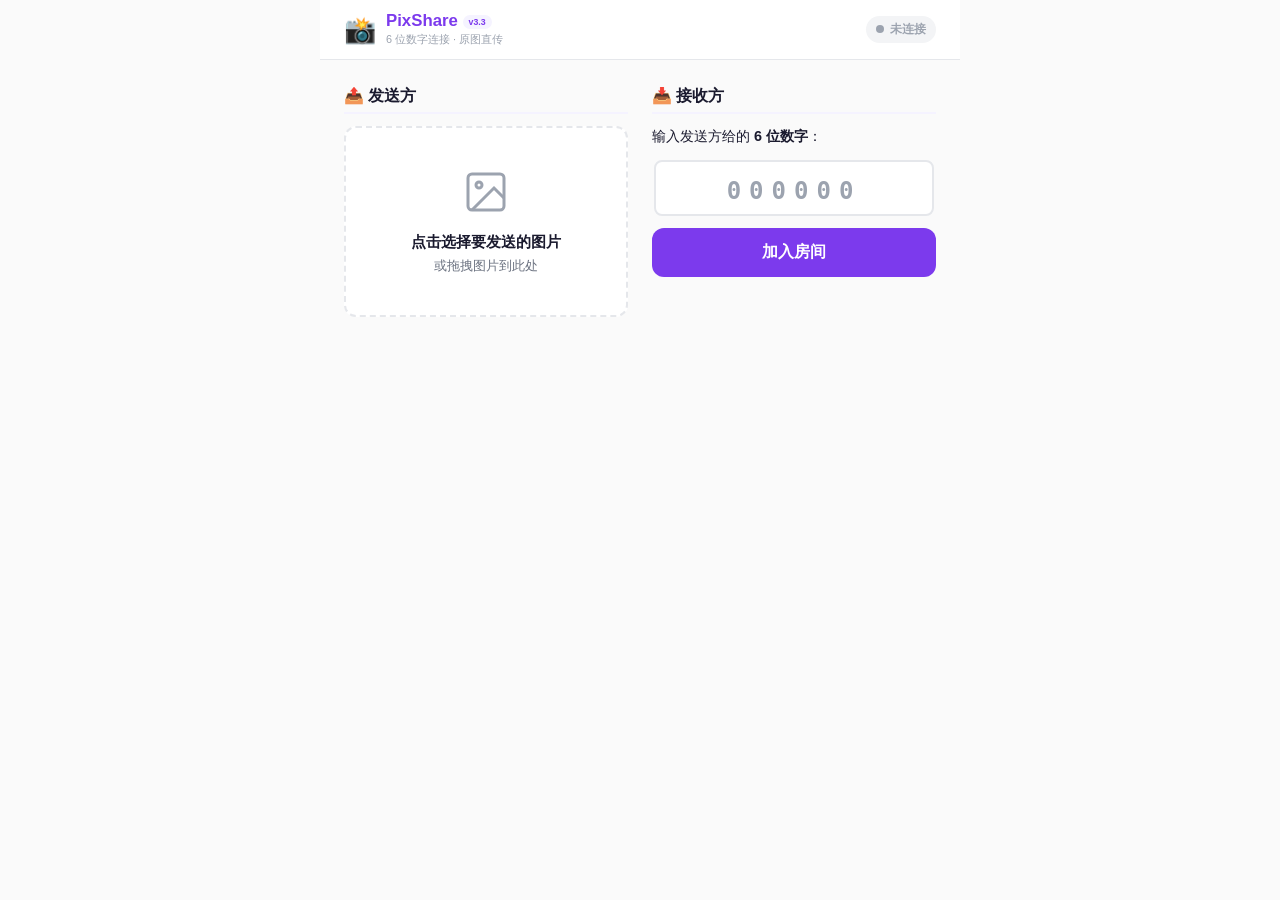
<file: index.html>
<!DOCTYPE html>
<html lang="zh-CN">
<head>
  <meta charset="UTF-8">
  <meta name="viewport" content="width=device-width, initial-scale=1.0, viewport-fit=cover">
  <meta name="theme-color" content="#7c3aed">
  <meta name="apple-mobile-web-app-capable" content="yes">
  <meta name="apple-mobile-web-app-status-bar-style" content="black-translucent">
  <meta name="apple-mobile-web-app-title" content="PixShare">
  <meta name="description" content="P2P 图片无损直传 — 6 位数字码，无需复制粘贴">
  <link rel="manifest" href="./manifest.json">
  <link rel="apple-touch-icon" href="./icons/icon-192.png">
  <link rel="icon" type="image/png" sizes="192x192" href="./icons/icon-192.png">
  <link rel="stylesheet" href="./css/style.css?v=3.0">
  <title>PixShare — P2P 无损传图</title>
</head>
<body>
  <div id="app">
    <header id="app-header">
      <div class="header-left">
        <div class="logo">📸</div>
        <div>
          <h1>PixShare <span style="font-size:0.55rem;color:var(--color-primary);background:var(--color-primary-light);padding:2px 6px;border-radius:10px;vertical-align:middle">v3.3</span></h1>
          <p class="header-sub">6 位数字连接 · 原图直传</p>
        </div>
      </div>
      <div id="connection-status" class="conn-status disconnected">
        <span class="conn-dot"></span>
        <span id="conn-text">未连接</span>
      </div>
    </header>

    <main id="main-content">

      <!-- ========== SENDER ========== -->
      <section class="role-section">
        <h2 class="role-title">📤 发送方</h2>

        <div id="drop-zone" class="drop-zone">
          <div class="drop-icon">
            <svg width="48" height="48" viewBox="0 0 24 24" fill="none" stroke="currentColor" stroke-width="1.5"><rect x="3" y="3" width="18" height="18" rx="2"/><circle cx="8.5" cy="8.5" r="1.5"/><polyline points="21 15 16 10 5 21"/></svg>
          </div>
          <p class="drop-title">点击选择要发送的图片</p>
          <p class="drop-sub">或拖拽图片到此处</p>
          <input type="file" id="file-input" multiple accept="image/*,.heic,.heif,.avif" hidden>
        </div>

        <div id="file-grid" class="file-grid hidden"></div>
        <div id="file-toolbar" class="toolbar hidden">
          <button id="btn-add" class="btn btn-secondary">+ 添加</button>
          <button id="btn-clear" class="btn btn-outline">清空</button>
        </div>

        <button id="btn-share" class="btn btn-primary btn-large hidden">开始发送</button>

        <!-- Sender: enter 6-digit code -->
        <div id="sender-panel" class="hidden">
          <p class="panel-desc">输入一个 <strong>6 位数字</strong> 作为房间号：</p>
          <input type="text" inputmode="numeric" maxlength="6" pattern="[0-9]{6}"
                 class="code-input" id="scode" placeholder="000000">
          <button id="btn-create-room" class="btn btn-primary btn-large">创建房间</button>
          <p class="panel-hint">把这 6 位数字告诉好友，好友输入同一个数字即可连接</p>
        </div>

        <!-- Sender: waiting for join request -->
        <div id="sender-waiting" class="hidden waiting-box">
          <div class="waiting-icon">⏳</div>
          <p class="waiting-title">房间已创建</p>
          <p class="waiting-code">房间号：<strong class="code-display"></strong></p>
          <p class="waiting-hint">等待好友输入此数字并申请加入...</p>
        </div>

        <!-- Sender: join request received! -->
        <div id="sender-join-request" class="hidden waiting-box" style="background:#fffbeb;border-color:#fde68a">
          <div class="waiting-icon">🔔</div>
          <p class="waiting-title" style="color:#92400e">有人申请加入！</p>
          <p id="srq-file-count" class="waiting-hint" style="color:#92400e"></p>
          <button id="btn-confirm-join" class="btn btn-primary btn-large" style="margin-top:8px">✅ 确认接收</button>
        </div>

        <!-- Sender: joined, building P2P -->
        <div id="sender-joined" class="hidden waiting-box" style="background:#ecfdf5;border-color:#a7f3d0">
          <div class="waiting-icon">🔗</div>
          <p class="waiting-title" style="color:#065f46">已确认！</p>
          <p class="waiting-hint">正在建立 P2P 连接...</p>
        </div>

        <!-- Sender: connected -->
        <div id="sender-connected" class="hidden">
          <div id="transfer-progress" class="transfer-progress">
            <div class="progress-header">
              <span>📤 正在发送...</span>
              <span id="send-progress-text">0%</span>
            </div>
            <div class="progress-bar-wrap"><div id="send-progress-bar" class="progress-fill" style="width:0%"></div></div>
            <p id="send-file-name" class="progress-file"></p>
          </div>
        </div>
      </section>

      <hr class="role-divider">

      <!-- ========== RECEIVER ========== -->
      <section class="role-section">
        <h2 class="role-title">📥 接收方</h2>

        <!-- Receiver: enter 6-digit code -->
        <div id="receiver-panel">
          <p class="panel-desc">输入发送方给的 <strong>6 位数字</strong>：</p>
          <input type="text" inputmode="numeric" maxlength="6" pattern="[0-9]{6}"
                 class="code-input" id="rcode" placeholder="000000">
          <button id="btn-join-room" class="btn btn-primary btn-large">加入房间</button>
        </div>

        <!-- Receiver: joining room -->
        <div id="receiver-waiting" class="hidden waiting-box">
          <div class="waiting-icon">🔍</div>
          <p class="waiting-title">正在查找房间...</p>
          <p class="waiting-code">房间号：<strong class="code-display"></strong></p>
          <p class="waiting-hint">已找到发送方，正在申请加入...</p>
        </div>

        <!-- Receiver: waiting for sender to confirm -->
        <div id="receiver-waiting-confirm" class="hidden waiting-box" style="background:#fffbeb;border-color:#fde68a">
          <div class="waiting-icon">⏳</div>
          <p class="waiting-title" style="color:#92400e">已申请加入</p>
          <p class="waiting-hint">等待发送方确认...</p>
        </div>

        <!-- Receiver: confirmed, building P2P -->
        <div id="receiver-joined" class="hidden waiting-box" style="background:#ecfdf5;border-color:#a7f3d0">
          <div class="waiting-icon">🔗</div>
          <p class="waiting-title" style="color:#065f46">发送方已确认！</p>
          <p class="waiting-hint">正在建立 P2P 连接...</p>
        </div>

        <!-- Receiver: receiving -->
        <div id="receiver-receiving" class="hidden receiver-state">
          <div class="progress-header">
            <span>📥 正在接收...</span>
            <span id="recv-progress-text">0%</span>
          </div>
          <div class="progress-bar-wrap"><div id="recv-progress-bar" class="progress-fill" style="width:0%"></div></div>
          <p id="recv-file-name" class="progress-file"></p>
        </div>

        <!-- Complete -->
        <div id="receiver-complete" class="hidden receiver-state">
          <div class="complete-icon">✅</div>
          <p class="complete-title">接收完成！</p>
          <p id="recv-summary" class="complete-meta"></p>
          <div id="recv-image-grid" class="recv-image-grid"></div>
          <div class="recv-actions">
            <button id="btn-save-all" class="btn btn-primary">📥 全部保存</button>
          </div>
          <p id="ios-hint" class="ios-hint hidden">iOS：长按照片 →「存储到"照片"」逐张保存</p>
        </div>

        <!-- Error -->
        <div id="receiver-error" class="hidden receiver-state">
          <div class="error-icon">❌</div>
          <p id="recv-error-msg" class="error-msg">连接失败</p>
          <button id="btn-retry" class="btn btn-primary">🔄 重新开始</button>
        </div>
      </section>
    </main>

    <div id="toast-container" class="toast-container"></div>
  </div>

  <script src="./lib/mqtt.min.js?v=3.0"></script>
  <script src="./js/utils.js?v=3.0"></script>
  <script src="./js/mqtt-relay.js?v=3.0"></script>
  <script src="./js/ui-controller.js?v=3.0"></script>
  <script src="./js/file-handler.js?v=3.0"></script>
  <script src="./js/peer-manager.js?v=3.0"></script>
  <script src="./js/image-viewer.js?v=3.0"></script>
  <script src="./js/app.js?v=3.0"></script>
</body>
</html>
</file>
<file: css/style.css>
/* =============================================
   PixShare — Mobile-First Stylesheet (Manual SDP Edition)
   Theme: Purple
   ============================================= */

/* ----- Variables ----- */
:root {
  --color-bg: #fafafa;
  --color-surface: #ffffff;
  --color-primary: #7c3aed;
  --color-primary-hover: #6d28d9;
  --color-primary-light: #f5f3ff;
  --color-text: #1a1a2e;
  --color-text-secondary: #6b7280;
  --color-text-muted: #9ca3af;
  --color-border: #e5e7eb;
  --color-danger: #ef4444;
  --color-success: #10b981;
  --color-warning: #f59e0b;
  --radius: 12px; --radius-sm: 8px; --radius-xs: 6px;
  --shadow: 0 1px 3px rgba(0,0,0,0.08);
  --shadow-md: 0 4px 12px rgba(0,0,0,0.1);
  --font-family: -apple-system, BlinkMacSystemFont, 'Segoe UI', Roboto, sans-serif;
  --max-width: 640px;
  --header-height: 60px;
  --safe-bottom: env(safe-area-inset-bottom, 16px);
}

/* ----- Reset ----- */
*, *::before, *::after { box-sizing: border-box; margin: 0; padding: 0; }
html { font-size: 16px; -webkit-text-size-adjust: 100%; -webkit-tap-highlight-color: transparent; }
body {
  font-family: var(--font-family); background: var(--color-bg); color: var(--color-text);
  line-height: 1.5; min-height: 100vh; min-height: 100dvh; -webkit-font-smoothing: antialiased;
}
#app { max-width: var(--max-width); margin: 0 auto; min-height: 100vh; min-height: 100dvh; display: flex; flex-direction: column; }

/* ----- Header ----- */
#app-header {
  display: flex; align-items: center; justify-content: space-between; padding: 10px 16px;
  background: var(--color-surface); border-bottom: 1px solid var(--color-border);
  position: sticky; top: 0; z-index: 100; min-height: var(--header-height);
}
.header-left { display: flex; align-items: center; gap: 10px; }
.logo { font-size: 26px; line-height: 1; }
#app-header h1 { font-size: 1.05rem; font-weight: 700; color: var(--color-primary); line-height: 1.2; }
.header-sub { font-size: 0.68rem; color: var(--color-text-muted); }

/* Connection status */
.conn-status { display: flex; align-items: center; gap: 6px; padding: 5px 10px; border-radius: 20px; font-size: 0.72rem; font-weight: 600; }
.conn-dot { width: 8px; height: 8px; border-radius: 50%; }
.conn-status.disconnected { background: #f3f4f6; color: var(--color-text-muted); }
.conn-status.disconnected .conn-dot { background: var(--color-text-muted); }
.conn-status.connecting { background: #fef3c7; color: #92400e; }
.conn-status.connecting .conn-dot { background: var(--color-warning); animation: pulse 1s infinite; }
.conn-status.connected { background: #ecfdf5; color: #065f46; }
.conn-status.connected .conn-dot { background: var(--color-success); }
@keyframes pulse { 0%,100%{opacity:1} 50%{opacity:0.3} }

/* ----- Main ----- */
#main-content { flex: 1; padding: 16px; padding-bottom: calc(16px + var(--safe-bottom)); display: flex; flex-direction: column; gap: 8px; }

/* ----- Role Sections ----- */
.role-section { display: flex; flex-direction: column; gap: 12px; }
.role-title { font-size: 1rem; font-weight: 700; color: var(--color-text); padding-bottom: 4px; border-bottom: 2px solid var(--color-primary-light); }
.role-divider { border: none; border-top: 1px dashed var(--color-border); margin: 8px 0; }

/* ----- Drop Zone ----- */
.drop-zone {
  display: flex; flex-direction: column; align-items: center; justify-content: center;
  padding: 32px 16px; border: 2px dashed var(--color-border); border-radius: var(--radius);
  background: var(--color-surface); cursor: pointer; transition: all 0.2s; text-align: center;
}
.drop-zone.drag-over { border-color: var(--color-primary); background: var(--color-primary-light); }
.drop-icon { color: var(--color-text-muted); margin-bottom: 8px; }
.drop-title { font-size: 0.95rem; font-weight: 600; margin-bottom: 2px; }
.drop-sub { font-size: 0.82rem; color: var(--color-text-secondary); }

/* ----- Buttons ----- */
.btn {
  display: inline-flex; align-items: center; gap: 6px; padding: 12px 18px;
  border: none; border-radius: var(--radius-sm); font-size: 0.9rem; font-weight: 600;
  cursor: pointer; transition: all 0.15s; font-family: var(--font-family); white-space: nowrap; justify-content: center;
}
.btn:active { transform: scale(0.97); }
.btn-primary { background: var(--color-primary); color: #fff; }
.btn-primary:hover { background: var(--color-primary-hover); }
.btn-primary:disabled { background: var(--color-text-muted); opacity: 0.6; cursor: not-allowed; }
.btn-secondary { background: var(--color-primary-light); color: var(--color-primary); }
.btn-outline { background: transparent; color: var(--color-text-secondary); border: 1px solid var(--color-border); }
.btn-large { width: 100%; padding: 14px; font-size: 1rem; border-radius: var(--radius); }
.btn-small { font-size: 0.8rem; padding: 6px 12px; }

/* ----- Toolbar ----- */
.toolbar { display: flex; gap: 8px; }

/* ----- File Grid ----- */
.file-grid { display: grid; grid-template-columns: repeat(2, 1fr); gap: 8px; }
.file-card { background: var(--color-surface); border-radius: var(--radius-sm); overflow: hidden; box-shadow: var(--shadow); position: relative; }
.file-card-thumb { width: 100%; aspect-ratio: 1; object-fit: cover; display: block; background: var(--color-bg); }
.file-card-placeholder {
  width: 100%; aspect-ratio: 1; display: flex; align-items: center; justify-content: center;
  background: var(--color-bg); color: var(--color-text-muted); font-size: 32px;
}
.file-card-info { padding: 6px 8px; }
.file-card-name { font-size: 0.72rem; font-weight: 500; white-space: nowrap; overflow: hidden; text-overflow: ellipsis; }
.file-card-size { font-size: 0.68rem; color: var(--color-text-muted); }
.file-card-remove {
  position: absolute; top: 4px; right: 4px; width: 22px; height: 22px; border-radius: 50%;
  background: rgba(0,0,0,0.45); color: #fff; border: none; font-size: 12px; cursor: pointer;
  opacity: 0; display: flex; align-items: center; justify-content: center;
}
.file-card:hover .file-card-remove, .file-card:active .file-card-remove { opacity: 1; }
@media (hover: none) { .file-card-remove { opacity: 1; } }

/* QR display */
.qr-container {
  display: flex; align-items: center; justify-content: center;
  padding: 16px; background: #fff; border-radius: var(--radius);
  border: 2px solid var(--color-primary-light);
  min-height: 200px;
}
.qr-container canvas { display: block; margin: 0 auto; }
/* Fixed scan container */
#scan-container { width: 100%; display: flex; justify-content: center; }
#scan-container video { max-width: 100%; border-radius: var(--radius); }

/* ----- Signal Panels ----- */
.signal-panel { display: flex; flex-direction: column; gap: 10px; }
.step-num {
  font-size: 0.78rem; font-weight: 700; color: var(--color-primary); background: var(--color-primary-light);
  display: inline-block; padding: 4px 10px; border-radius: 20px; align-self: flex-start;
}
.step-desc { font-size: 0.88rem; color: var(--color-text); }
.step-hint { font-size: 0.78rem; color: var(--color-text-muted); text-align: center; }
.step-hint-small { font-size: 0.7rem; color: var(--color-text-muted); text-align: center; margin-top: -6px; }
.signal-ta {
  width: 100%; padding: 10px; border: 1px solid var(--color-border); border-radius: var(--radius-xs);
  font-size: 0.68rem; font-family: monospace; resize: vertical; background: var(--color-bg);
  word-break: break-all; line-height: 1.3;
}
.signal-divider { border: none; border-top: 1px solid var(--color-border); margin: 4px 0; }
/* Dual button row */
.btn-row-dual { display: flex; gap: 8px; align-items: center; }
.btn-row-dual .btn-small { flex-shrink: 0; }

/* ----- 6-digit code input ----- */
.panel-desc { font-size: 0.9rem; color: var(--color-text); margin-bottom: 4px; }
.panel-hint { font-size: 0.75rem; color: var(--color-text-muted); margin-top: 8px; text-align: center; }
.code-input {
  display: block; width: 100%; max-width: 280px; margin: 12px auto;
  height: 56px; text-align: center; font-size: 2rem; font-weight: 700;
  letter-spacing: 8px; border: 2px solid var(--color-border); border-radius: var(--radius-sm);
  background: var(--color-surface); color: var(--color-text);
  font-family: monospace; outline: none; transition: border-color 0.2s;
  -webkit-appearance: none;
}
.code-input:focus { border-color: var(--color-primary); box-shadow: 0 0 0 3px var(--color-primary-light); }
.code-input::placeholder { letter-spacing: 8px; color: var(--color-text-muted); font-size: 1.5rem; }

/* ----- Waiting box ----- */
.waiting-box {
  background: var(--color-primary-light); border: 1px solid #ddd6fe;
  border-radius: var(--radius); padding: 32px 24px; text-align: center;
  display: flex; flex-direction: column; align-items: center; gap: 8px;
}
.waiting-icon { font-size: 48px; animation: pulse 1s ease-in-out infinite; }
.waiting-title { font-size: 1rem; font-weight: 700; color: var(--color-primary); }
.waiting-code { font-size: 0.9rem; color: var(--color-text); }
.waiting-code strong { font-size: 1.6rem; letter-spacing: 8px; color: var(--color-primary); }
.waiting-hint { font-size: 0.78rem; color: var(--color-text-muted); }

/* ----- Progress ----- */
.transfer-progress { display: flex; flex-direction: column; gap: 8px; }
.progress-header { display: flex; justify-content: space-between; font-size: 0.85rem; font-weight: 600; }
.progress-bar-wrap { width: 100%; height: 8px; background: var(--color-border); border-radius: 4px; overflow: hidden; }
.progress-fill { height: 100%; background: var(--color-primary); border-radius: 4px; transition: width 0.3s; }
.progress-file { font-size: 0.78rem; color: var(--color-text-secondary); }

/* ----- Receiver States ----- */
.receiver-state { display: flex; flex-direction: column; align-items: center; padding: 32px 16px; text-align: center; gap: 10px; }
.complete-icon { font-size: 48px; }
.complete-title { font-size: 1.2rem; font-weight: 700; }
.complete-meta { font-size: 0.85rem; color: var(--color-text-secondary); }
.recv-image-grid { display: grid; grid-template-columns: repeat(2, 1fr); gap: 8px; width: 100%; }
.recv-image-card { background: var(--color-surface); border-radius: var(--radius-sm); overflow: hidden; box-shadow: var(--shadow); cursor: pointer; }
.recv-image-card img { width: 100%; aspect-ratio: 1; object-fit: cover; display: block; }
.recv-image-card .card-label { font-size: 0.68rem; padding: 4px 8px; color: var(--color-text-secondary); white-space: nowrap; overflow: hidden; text-overflow: ellipsis; }
.recv-actions { display: flex; gap: 8px; justify-content: center; margin-top: 8px; }
.ios-hint { font-size: 0.75rem; color: var(--color-text-muted); }
.error-icon { font-size: 48px; }
.error-msg { font-size: 0.95rem; color: var(--color-danger); font-weight: 500; }

/* Lightbox */
.lightbox { position: fixed; top:0;left:0;width:100%;height:100%;background:rgba(0,0,0,0.92);z-index:200;display:flex;align-items:center;justify-content:center; }
.lightbox img { max-width:100%;max-height:100%;object-fit:contain; }
.lightbox-close { position:absolute;top:16px;right:16px;width:36px;height:36px;border-radius:50%;background:rgba(255,255,255,0.2);color:#fff;border:none;font-size:18px;cursor:pointer;display:flex;align-items:center;justify-content:center; }

/* ----- Toast ----- */
.toast-container {
  position:fixed;bottom:calc(20px + var(--safe-bottom));left:50%;transform:translateX(-50%);z-index:1000;
  display:flex;flex-direction:column;gap:8px;width:calc(100% - 32px);max-width:400px;pointer-events:none;
}
.toast {
  background: var(--color-text); color: #fff; padding: 12px 16px; border-radius: var(--radius-sm);
  font-size: 0.85rem; font-weight: 500; box-shadow: var(--shadow-md);
  animation: toast-in 0.3s ease, toast-out 0.3s ease 2.5s forwards;
  pointer-events: auto; text-align: center;
}
.toast.success { background: var(--color-success); }
.toast.warning { background: var(--color-warning); color: #000; }
.toast.error { background: var(--color-danger); }
@keyframes toast-in { from{opacity:0;transform:translateY(16px)} to{opacity:1;transform:translateY(0)} }
@keyframes toast-out { from{opacity:1;transform:translateY(0)} to{opacity:0;transform:translateY(16px)} }

/* ----- Hidden ----- */
.hidden { display: none !important; }

/* ============== Tablet 640+ ============== */
@media (min-width: 640px) {
  #app-header { padding: 10px 24px; }
  #main-content { padding: 24px; }
  .file-grid { grid-template-columns: repeat(3, 1fr); gap: 12px; }
  .recv-image-grid { grid-template-columns: repeat(3, 1fr); gap: 12px; }
  .drop-zone { padding: 40px 24px; }
}
/* ============== Desktop 1024+ ============== */
@media (min-width: 1024px) {
  .file-grid { grid-template-columns: repeat(4, 1fr); gap: 14px; }
  .recv-image-grid { grid-template-columns: repeat(4, 1fr); gap: 14px; }
  .role-divider { display: none; }
  #main-content { flex-direction: row; gap: 24px; }
  .role-section { flex: 1; }
}
</file>
